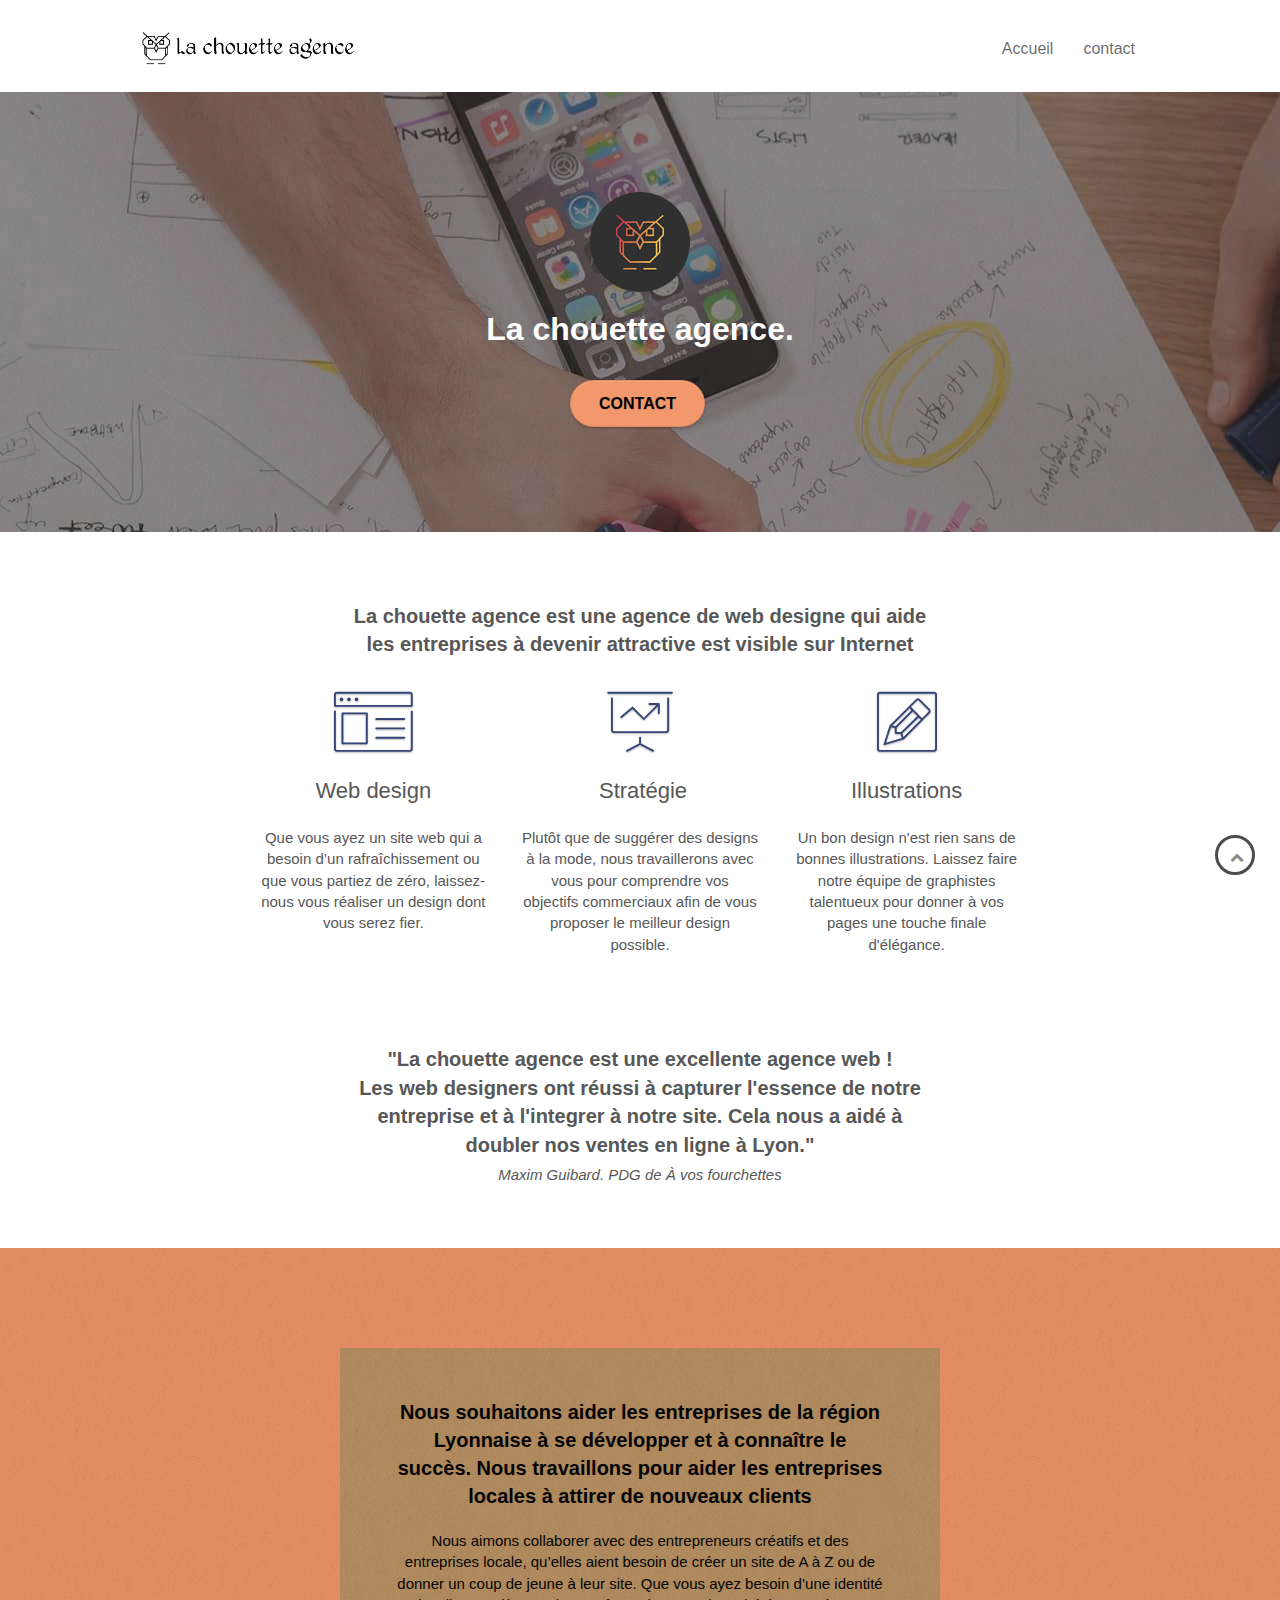
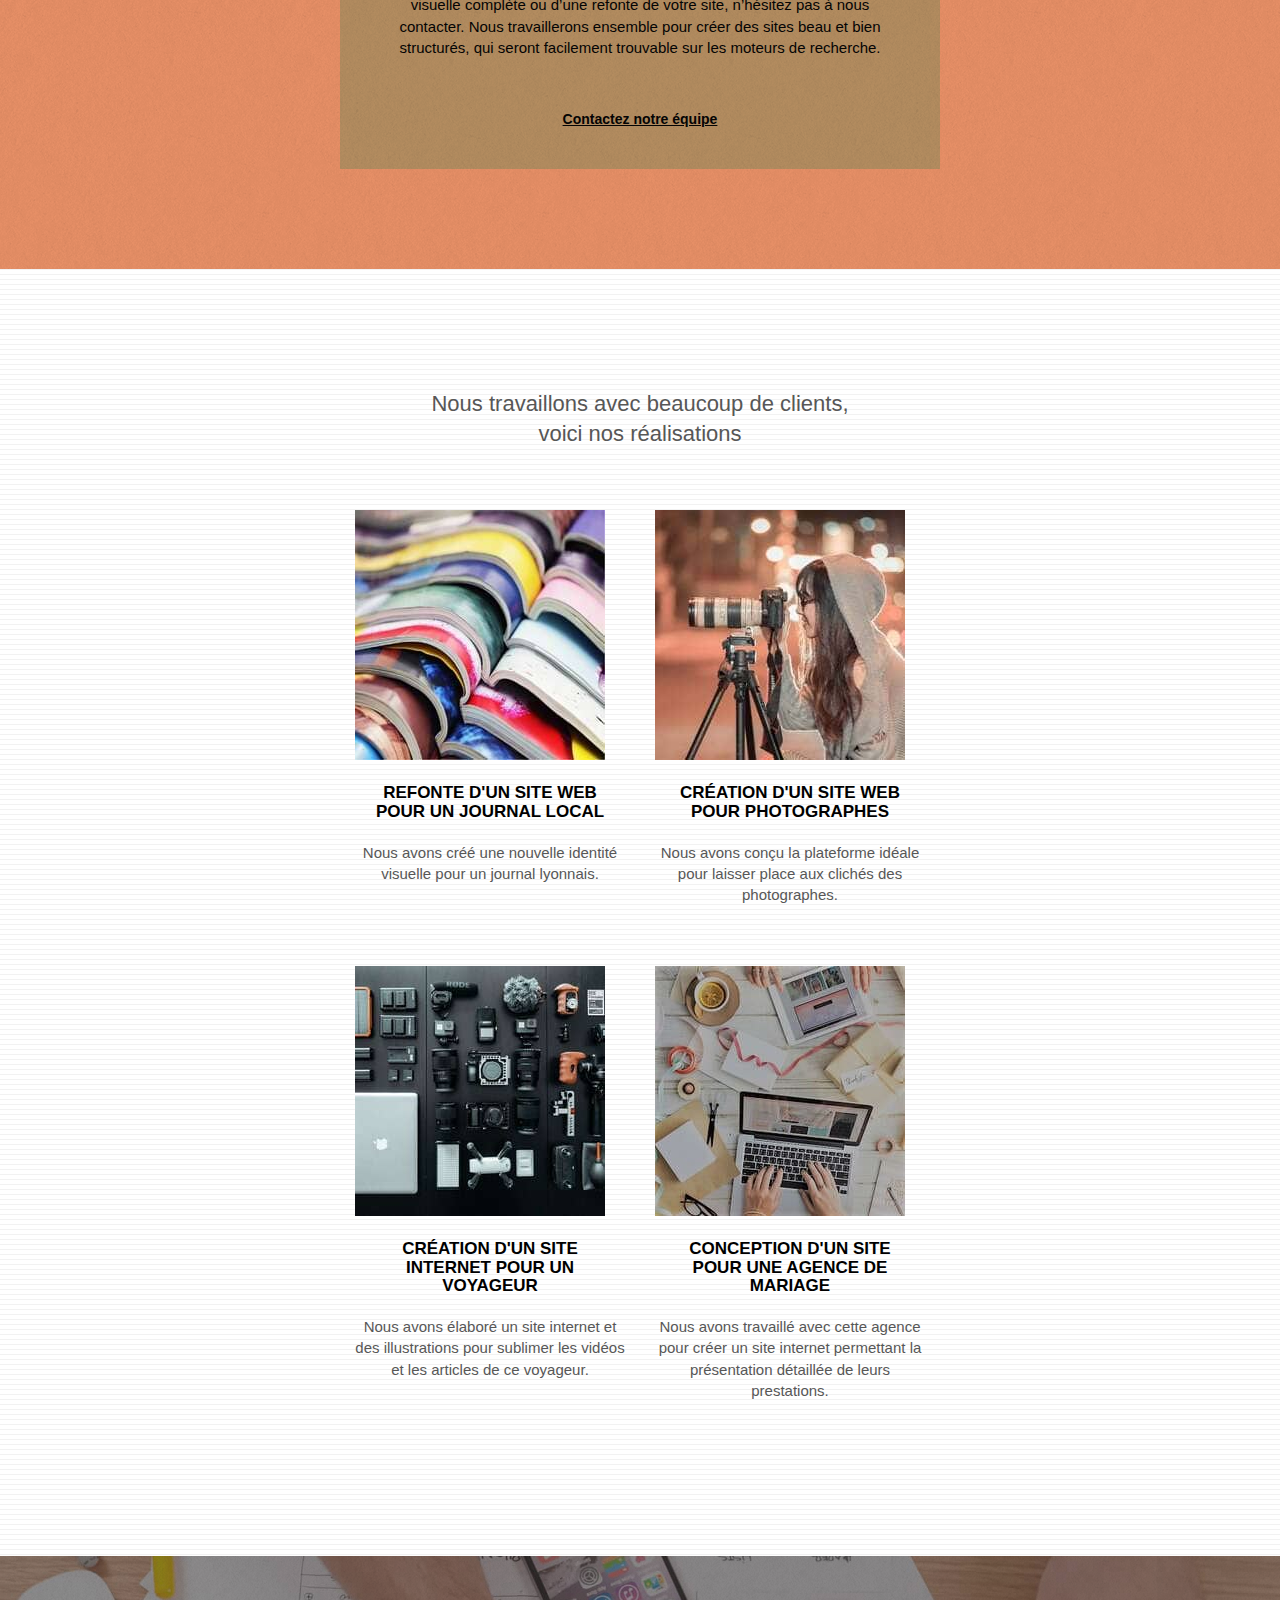
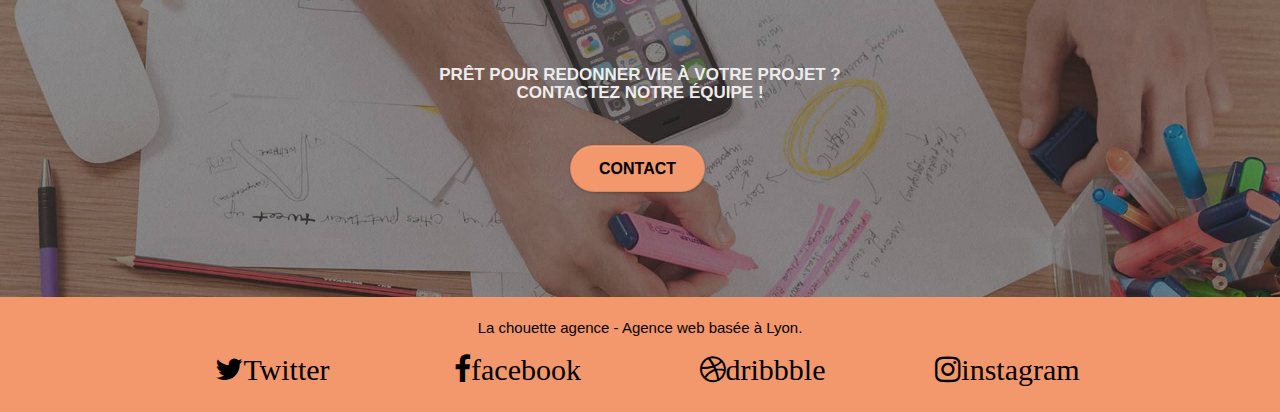
<file: index.html>
<!doctype html><html lang=fr><meta charset=utf-8><meta content="index, follow"name=robots><meta content="La chouette Agence est une Entreprise de webdesign située dans le Rhône-Alpes plus precisement à Lyon, la Chouette Agence offre des services web, de la Création de site internet à la Refonte de site web."name=description><meta content="width=device-width,initial-scale=1,viewport-fit=cover"name=viewport><link href=./favicon.jpg rel="shortcut icon"type=image/png><link href=./css/bootstrap.css rel=stylesheet><link href=./style.css rel=stylesheet><link href=./css/font-awesome.css rel=stylesheet><link href=./css/et-line.css rel=stylesheet><title>La Chouette Agence! Entreprise de webdesign dans le Rhône-Alpes à Lyon</title><script src="https://www.googletagmanager.com/gtag/js?id=G-HVBSJVD1N1"async></script><script>function gtag(){dataLayer.push(arguments)}window.dataLayer=window.dataLayer||[],gtag("js",new Date),gtag("config","G-HVBSJVD1N1")</script><meta content=UQv5No05NYtZz_CyUmoZ_ToWNpRYfzL7HZ6IYxTCyI8 name=google-site-verification><div class=page-container><header class="bloc bgc-white l-bloc"id=bloc-0><div class="container bloc-sm"><nav class="row navbar"><div class=navbar-header><a href=index.html class=navbar-brand><img alt="Logo La chouette agence"src=img/img_logo_texture/la-chouette-agence.png height=40></a><button class="navbar-toggle ui-navbar-toggle"data-target=.navbar-1 data-toggle=collapse id=nav-toggle type=button><span class=sr-only>Toggle navigation</span><span class=icon-bar></span><span class=icon-bar></span><span class=icon-bar></span></button></div><div class="collapse navbar-1 navbar-collapse special-dropdown-nav"><ul class="nav navbar-nav site-navigation"><li><a href=https://bmajri75.github.io/P4_02_code_source/ >Accueil</a><li><a href=./html/contact.html>contact</a></ul></div></nav></div></header><main><article class="bloc d-bloc bloc-bg-texture texture-paper b-parallax bg-banniere bg-t-edge bgc-dark-slate-blue"id=bloc-1-hero><div class="container bloc-lg"><div class="row tight-width-whitespace"><div class=col-sm-12><img alt="Logo de La chouette agence."src=img/img_logo_texture/logo.png class="center-block image-resize-mode"width=100><h1 class="text-center tc-white f-size-visibility hero-bloc-text">La chouette agence.</h1><div class=text-center><a href=https://bmajri75.github.io/P4_02_code_source/html/contact.html class="btn btn-atomic-tangerine btn-clean btn-lg btn-rd cta-hero"id=cta-hero>Contact</a></div></div></div></div></article><article class="bloc bgc-white l-bloc"id=bloc-2-services><div class="container bloc-md"><div class=row><div class="text-center col-sm-12"><h2 class=txt_img>La chouette agence est une agence de web designe qui aide<br>les entreprises à devenir attractive est visible sur Internet</h2></div></div><div class="row voffset-lg med-width-whitespace"><section class=col-sm-4><div class=text-center><span class="icon-dark-slate-blue icon-lg icons sm-shadow et-icon-browser"></span></div><h2 class="text-center mg-md">Web design</h2><p class=text-center>Que vous ayez un site web qui a besoin d’un rafraîchissement ou que vous partiez de zéro, laissez-nous vous réaliser un design dont vous serez fier.</section><section class=col-sm-4><div class=text-center><span class="icon-dark-slate-blue icon-lg icons sm-shadow et-icon-presentation"></span></div><h2 class="text-center mg-md"> Stratégie</h2><p class=text-center>Plutôt que de suggérer des designs à la mode, nous travaillerons avec vous pour comprendre vos objectifs commerciaux afin de vous proposer le meilleur design possible.<br></section><section class=col-sm-4><div class=text-center><span class="icon-dark-slate-blue icon-lg icons sm-shadow et-icon-edit"></span></div><h2 class="text-center mg-md">Illustrations</h2><p class=text-center>Un bon design n'est rien sans de bonnes illustrations. Laissez faire notre équipe de graphistes talentueux pour donner à vos pages une touche finale d'élégance.</section></div><div class="row voffset-lg voffset"><div class="text-center col-md-8 col-md-offset-2 col-xs-12"><p class=txt_img>"La chouette agence est une excellente agence web !<br>Les web designers ont réussi à capturer l'essence de notre<br>entreprise et à l'integrer à notre site. Cela nous a aidé à<br>doubler nos ventes en ligne à Lyon."<br><span id=emphase><em>Maxim Guibard. PDG de À vos fourchettes</em></span></div></div></div></article><article class="bloc d-bloc bloc-bg-texture texture-paper b-parallax bg-presentation bgc-atomic-tangerine tc-white"id=bloc-3-what-i-do><div class="container bloc-lg"><div class="row tight-width-whitespace black-background"><div class=col-sm-12><h2 class="text-center mg-md f-size-visibility txt-black">Nous souhaitons aider les entreprises de la région Lyonnaise à se développer et à connaître le succès. Nous travaillons pour aider les entreprises locales à attirer de nouveaux clients</h2><p class="text-center txt-black">Nous aimons collaborer avec des entrepreneurs créatifs et des entreprises locale, qu’elles aient besoin de créer un site de A à Z ou de donner un coup de jeune à leur site. Que vous ayez besoin d’une identité visuelle complète ou d’une refonte de votre site, n’hésitez pas à nous contacter. Nous travaillerons ensemble pour créer des sites beau et bien structurés, qui seront facilement trouvable sur les moteurs de recherche.</p><br><br><a href=./html/contact.html class="txt-black bold-link">Contactez notre équipe</a><br></div></div></div></article><article class="bloc bgc-white l-bloc bg-lines-h2-bg bg-repeat"id=bloc-4-portfolio><div class="container bloc-lg"><div class=row><div class="text-center col-sm-12"><h2>Nous travaillons avec beaucoup de clients,<br>voici nos réalisations</h2></div></div><div class="row tight-width-whitespace portfolio-row"><section class=col-sm-6><a href=# data-caption="Refonte d'un site web pour un journal local"data-frame=snapshot-lb data-gallery-id=gallery-1 data-lightbox=./img/img_portfolio/livre.jpeg><img alt="image de presentation de plusieur palettes de couleurs"src=./img/img_portfolio/livre.jpeg class="img-responsive portfolio-thumb"></a><h3 class="text-center mg-md">Refonte d'un site web pour un journal local</h3><p class=text-center>Nous avons créé une nouvelle identité visuelle pour un journal lyonnais.</section><section class=col-sm-6><a href=# data-caption="Création d'un site web pour photographes"data-frame=snapshot-lb data-gallery-id=gallery-1 data-lightbox=./img/img_portfolio/Photographe.jpeg><img alt="photo d'une Photographe en plein prise de vue"src=./img/img_portfolio/photographe.jpeg class="img-responsive portfolio-thumb"></a><h3 class="text-center mg-md">Création d'un site web pour photographes</h3><p class=text-center>Nous avons conçu la plateforme idéale pour laisser place aux clichés des photographes.</section></div><div class="row tight-width-whitespace portfolio-row"><section class=col-sm-6><a href=# data-caption="Création d'un site internet pour un voyageur"data-frame=snapshot-lb data-gallery-id=gallery-1 data-lightbox=./img/img_portfolio/appareil.jpeg><img alt="panoplie de materiel de photographes pour voyageur"src=./img/img_portfolio/appareil.jpeg class="img-responsive portfolio-thumb"></a><h3 class="text-center mg-md">Création d'un site internet pour un voyageur</h3><p class=text-center>Nous avons élaboré un site internet et des illustrations pour sublimer les vidéos et les articles de ce voyageur.</section><section class=col-sm-6><a href=# data-caption="Conception d'un site pour une agence de mariage"data-frame=snapshot-lb data-gallery-id=gallery-1 data-lightbox=./img/img_portfolio/macbook.jpeg><img alt="organisation d'un mariage sur un macbook"src=./img/img_portfolio/macbook.jpeg class="img-responsive portfolio-thumb"></a><h3 class="text-center mg-md">Conception d'un site pour une agence de mariage</h3><p class=text-center>Nous avons travaillé avec cette agence pour créer un site internet permettant la présentation détaillée de leurs prestations.</section></div></div></article><article class="bloc d-bloc bloc-bg-texture texture-paper bg-banniere bgc-dark-slate-blue"id=bloc-5-cta><div class="container bloc-lg"><div class=row><h3 class="text-center mg-md tc-white">Prêt pour redonner vie à votre projet ?<br>Contactez notre équipe !</h3><div class="text-center col-sm-12"><a href=./html/contact.html class="btn btn-atomic-tangerine btn-clean btn-lg btn-rd cta-hero">Contact</a></div></div></div></article><a class="btn bloc-button btn-d scrollToTop"onclick='scrollToTarget("1")'><span class="fa fa-chevron-up"></span></a></main><footer class="bloc d-bloc bgc-atomic-tangerine"id=bloc-8><div class="container bloc-sm"><div class=row><div class=col-sm-12><p class="text-center txt-black">La chouette agence - Agence web basée à Lyon.<br><div class="row row-no-gutters social"><div class=col-sm-3><div class=text-center><a href=https://twitter.com/ class=social target=_blank><span class="fa icon-md fa-twitter">Twitter</span></a></div></div><div class=col-sm-3><div class=text-center><a href=https://www.facebook.com/ class=social target=_blank><span class="fa icon-md fa-facebook">facebook</span></a></div></div><div class=col-sm-3><div class=text-center><a href=https://www.dribbble.com/ class=social target=_blank><span class="fa icon-md fa-dribbble">dribbble</span></a></div></div><div class=col-sm-3><div class=text-center><a href=https://www.instagram.com/ class=social target=_blank><span class="fa icon-md fa-instagram">instagram</span></a></div></div></div></div></div></div></footer></div><script src=./js/jquery-2.1.0.js></script><script src=./js/bootstrap.js></script><script src=./js/blocs.js></script><script src=./js/jquery.touchSwipe.js></script><script src=./js/gmaps.js></script>
</file>
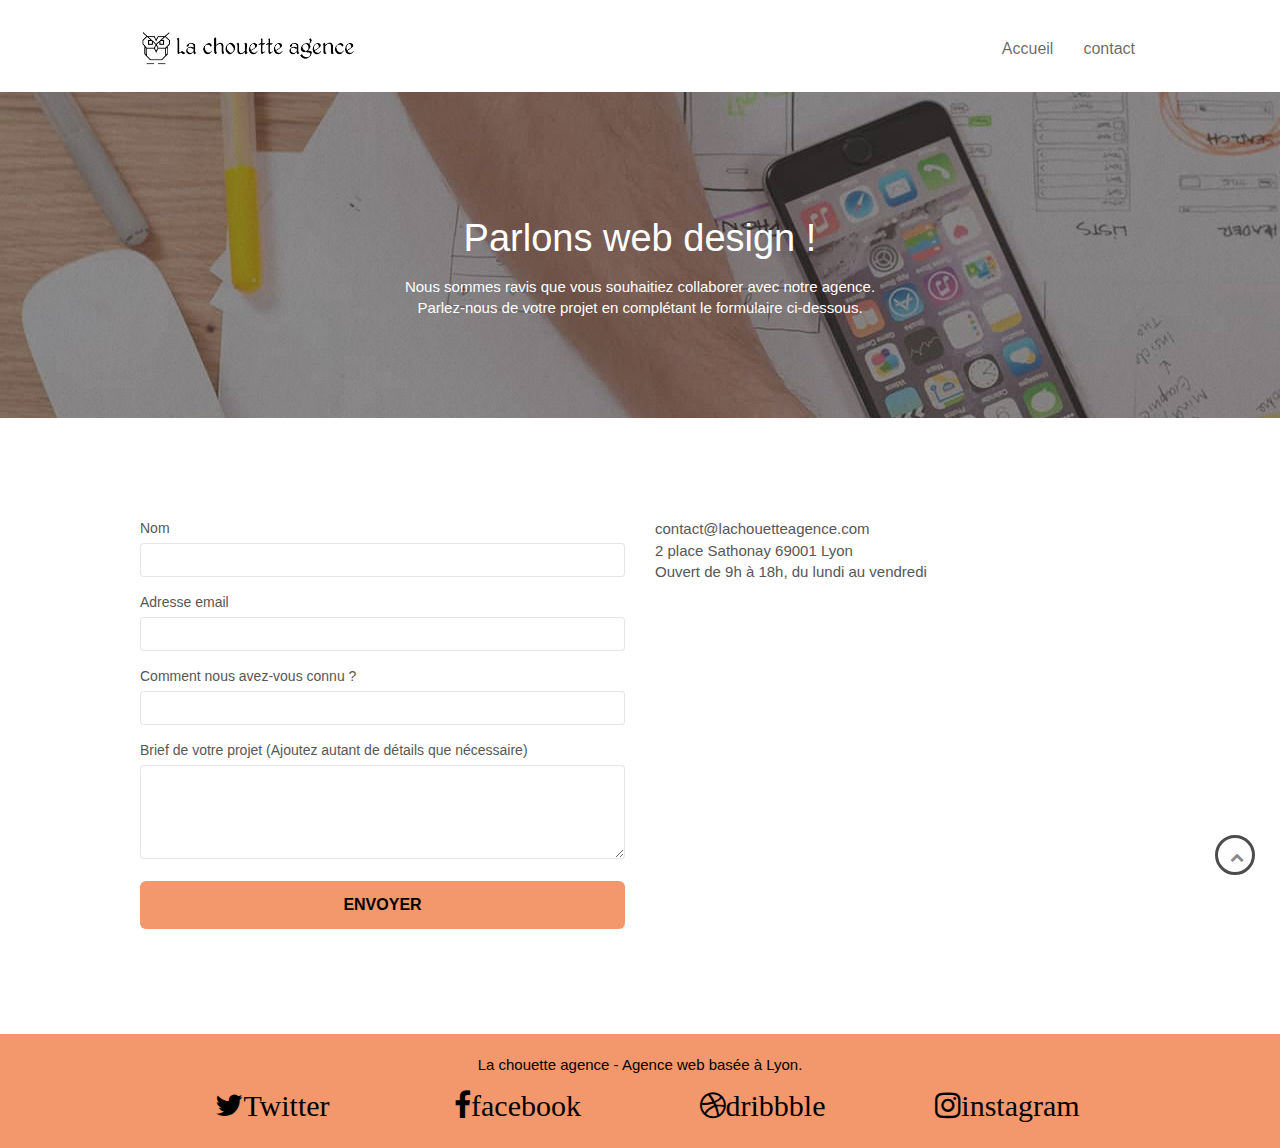
<file: html/contact.html>
<!doctype html>
<html lang="fr">
<head>
    <meta charset="utf-8">
	<meta name="robots" content="index, follow">
    <meta name="description" content="La chouette Agence est une Entreprise de webdesign située dans le Rhône-Alpes plus precisement à Lyon, la Chouette Agence offre des services web, de la Création de site internet à la Refonte de site web.">
    <meta name="viewport" content="width=device-width, initial-scale=1.0, viewport-fit=cover">
    <link rel="shortcut icon" type="image/png" href="../favicon.jpg">
    
	<link rel="stylesheet" type="text/css" href="../css/bootstrap.css">
	<link rel="stylesheet" type="text/css" href="../style.css">
	<link rel="stylesheet" type="text/css" href="../css/font-awesome.css">
	<link rel="stylesheet" type="text/css" href="../css/et-line.css">
	
    
	
    <title>Contact! La Chouette Agence! Entreprise de webdesign</title>

    
<!-- Analytics -->
<!-- Global site tag (gtag.js) - Google Analytics -->
<script async src="https://www.googletagmanager.com/gtag/js?id=G-HVBSJVD1N1"></script>
<script>
  window.dataLayer = window.dataLayer || [];
  function gtag(){dataLayer.push(arguments);}
  gtag('js', new Date());

  gtag('config', 'G-HVBSJVD1N1');
</script>
<!-- Analytics END -->

<!-- Google search controle  -->

<meta name="google-site-verification" content="UQv5No05NYtZz_CyUmoZ_ToWNpRYfzL7HZ6IYxTCyI8" />
    
</head>
<body>
<!-- Principal conteneur -->
<div class="page-container">
    
<!-- bloc-0 -->
<header class="bloc bgc-white l-bloc " id="bloc-0">
	<div class="container bloc-sm">
			<!-- Navbar -->
		<nav class="navbar row">
			<div class="navbar-header">
				<a class="navbar-brand" href="../index.html"><img src="../img/img_logo_texture/la-chouette-agence.png" alt="Logo La chouette agence" height="40" /></a>
				<button id="nav-toggle" type="button" class="ui-navbar-toggle navbar-toggle" data-toggle="collapse" data-target=".navbar-1">
					<span class="sr-only">Toggle navigation</span><span class="icon-bar"></span><span class="icon-bar"></span><span class="icon-bar"></span>
				</button>
			</div>
			<div class="collapse navbar-collapse navbar-1 special-dropdown-nav">
				<ul class="site-navigation nav navbar-nav">
					<li>
						<a href="../index.html">Accueil</a>
					</li>
					<li>
						<a href="./contact.html">contact</a>
					</li>
				</ul>
			</div>
		</nav>
		<!-- Fin navbar -->
	</div>
</header>
<!-- bloc-0 END -->

<!-- bloc-6 -->
<div class="bloc bg-dots-bg bg-repeat bgc-atomic-tangerine d-bloc bloc-bg-texture texture-paper" id="bloc-6">
	<div class="container bloc-lg">
		<div class="row">
			<div class="col-sm-12">
				<h2 class="text-center hero-bloc-text tc-white">
					Parlons web design !
				</h2>
				<p class="text-center mg-lg tc-white tight-width-whitespace">
					Nous sommes ravis que vous souhaitiez collaborer avec notre agence.<br>
					Parlez-nous de votre projet en complétant le formulaire ci-dessous.
				</p>
			</div>
		</div>
	</div>
</div>
<!-- bloc-6 END -->

<!-- bloc-7 -->
<div class="bloc bgc-white l-bloc" id="bloc-7">
	<div class="container bloc-lg">
		<div class="row">
			<div class="col-sm-6">
				<form id="form_1">
					<div class="form-group">
						<label for="name">Nom</label>
						<input id="name" class="form-control" required />
					</div>
					<div class="form-group">
						<label for="email">Adresse email</label>
						<input id="email" class="form-control" type="email" required />
					</div>
					<div class="form-group">
						<label for="question">Comment nous avez-vous connu ?</label>
						<input id="question" class="form-control" type="text" required />
					</div>
					<div class="form-group">
						<label for="message">Brief de votre projet (Ajoutez autant de détails que nécessaire)<br></label>
						<textarea id="message" class="form-control" rows="4" cols="50" required></textarea>
					</div> 
					<button class="bloc-button btn btn-lg btn-block cta-hero btn-atomic-tangerine" type="submit">
						Envoyer
					</button>
				</form>
			</div>
			<div class="col-sm-6">
				<p>
					contact@lachouetteagence.com<br>2 place Sathonay 69001 Lyon<br>Ouvert de 9h à 18h, du lundi au vendredi<br>
				</p>
			</div>
		</div>
	</div>
</div>
<!-- bloc-7 END -->

<!-- ScrollToTop Button -->
<a class="bloc-button btn btn-d scrollToTop" onclick="scrollToTarget('1')"><span class="fa fa-chevron-up"></span></a>
<!-- ScrollToTop Button END-->


<!-- Footer - bloc-8 -->
<footer class="bloc bgc-atomic-tangerine d-bloc" id="bloc-8">
	<div class="container bloc-sm">
		<div class="row">
			<div class="col-sm-12">
				<p class="text-center txt-black">
					La chouette agence - Agence web basée à Lyon.<br>
				</p>
				<div class="row row-no-gutters social">
					<div class="col-sm-3">
						<div class="text-center">
							<a class="social" href="https://twitter.com/" target="_blank"><span class="fa fa-twitter icon-md">Twitter</span></a>
						</div>
					</div>
					<div class="col-sm-3">
						<div class="text-center">
							<a class="social" href="https://www.facebook.com/" target="_blank"><span class="fa fa-facebook icon-md">facebook</span></a>
						</div>
					</div>
					<div class="col-sm-3">
						<div class="text-center">
							<a class="social" href="https://www.dribbble.com/" target="_blank"><span class="fa fa-dribbble icon-md">dribbble</span></a>
						</div>
					</div>
					<div class="col-sm-3">
						<div class="text-center">
							<a class="social" href="https://www.instagram.com/" target="_blank"><span class="fa fa-instagram icon-md">instagram</span></a>
						</div>
					</div>
				</div>
			</div>
		</div>
	</div>
</footer>
<!-- Footer - bloc-8 END -->
    

		<!-- LES SCRIPT  -->
			<script src="../js/jquery-2.1.0.js"></script>
			<script src="../js/bootstrap.js"></script>
			<script src="../js/blocs.js"></script>
			<script src="../js/jqBootstrapValidation.js"></script>
			<script src="../js/formHandler.js"></script>
		</div>
	</body>
</html>
</file>
<file: style.css>
body{margin:0;padding:0;background:#fff;overflow-x:hidden;-webkit-font-smoothing:antialiased;-moz-osx-font-smoothing:grayscale}.f-size-visibility{color:#fff;font-size:20px;font-weight:900}.txt_img{font-size:20px;font-weight:700}#emphase{font-size:15px;font-weight:300}a,button{transition:all .3s ease-in-out;outline:none}a:hover{text-decoration:none;cursor:pointer}#page-loading-blocs-notifaction{position:fixed;top:0;bottom:0;width:100%;z-index:100000;background:#fff url(img/pageload-spinner.gif) no-repeat center center}.bloc{width:100%;clear:both;background:50% 50% no-repeat;padding:0 50px;-webkit-background-size:cover;-moz-background-size:cover;-o-background-size:cover;background-size:cover;position:relative}.bloc .container{padding-left:0;padding-right:0}.bloc-lg{padding:100px 50px}.bloc-md{padding:50px}.bloc-sm{padding:20px 50px}.bg-center,.bg-l-edge,.bg-r-edge,.bg-t-edge,.bg-b-edge,.bg-tl-edge,.bg-bl-edge,.bg-tr-edge,.bg-br-edge,.bg-repeat{-webkit-background-size:auto;-moz-background-size:auto;-o-background-size:auto;background-size:auto}.bg-repeat{background:repeat}.bg-t-edge{background:top no-repeat}.bloc-bg-texture::before{content:"";background-size:2px 2px;position:absolute;top:0;bottom:0;left:0;right:0}.texture-paper::before{background:url(img/img_logo_texture/texture-paper.png);opacity:.3;background-size:280px 280px}.b-parallax{background-attachment:fixed}.d-bloc{color:rgba(255,255,255,.7)}.d-bloc button:hover{color:rgba(255,255,255,.9)}.d-bloc .icon-round,.d-bloc .icon-square,.d-bloc .icon-rounded,.d-bloc .icon-semi-rounded-a,.d-bloc .icon-semi-rounded-b{border-color:rgba(255,255,255,.9)}.d-bloc .divider-h span{border-color:rgba(255,255,255,.2)}.d-bloc .a-btn,.d-bloc .navbar a,.d-bloc .navbar-brand,.d-bloc a .icon-sm,.d-bloc a .icon-md,.d-bloc a .icon-lg,.d-bloc a .icon-xl,.d-bloc h1 a,.d-bloc h2 a,.d-bloc h3 a,.d-bloc h4 a,.d-bloc h5 a,.d-bloc h6 a,.d-bloc p a{color:#000}.d-bloc .a-btn:hover,.d-bloc .navbar a:hover,.d-bloc .navbar-brand:hover,.d-bloc a:hover .icon-sm,.d-bloc a:hover .icon-md,.d-bloc a:hover .icon-lg,.d-bloc a:hover .icon-xl,.d-bloc h1 a:hover,.d-bloc h2 a:hover,.d-bloc h3 a:hover,.d-bloc h4 a:hover,.d-bloc h5 a:hover,.d-bloc h6 a:hover,.d-bloc p a:hover{color:rgba(255,255,255,1)}.d-bloc .navbar-toggle .icon-bar{background:rgba(255,255,255,1)}.d-bloc .btn-wire,.d-bloc .btn-wire:hover{color:rgba(255,255,255,1);border-color:rgba(255,255,255,1)}.d-bloc .panel{color:rgba(0,0,0,.5)}.d-bloc .panel button:hover{color:rgba(0,0,0,.7)}.d-bloc .panel icon{border-color:rgba(0,0,0,.7)}.d-bloc .panel .divider-h span{border-color:rgba(0,0,0,.1)}.d-bloc .panel .a-btn{color:rgba(0,0,0,.6)}.d-bloc .panel .a-btn:hover{color:rgba(0,0,0,1)}.d-bloc .panel .btn-wire,.d-bloc .panel .btn-wire:hover{color:rgba(0,0,0,.7);border-color:rgba(0,0,0,.3)}.d-bloc .panel,.l-bloc{color:rgba(0,0,0,.5)}.d-bloc .panel button:hover,.l-bloc button:hover{color:rgba(0,0,0,.7)}.l-bloc .icon-round,.l-bloc .icon-square,.l-bloc .icon-rounded,.l-bloc .icon-semi-rounded-a,.l-bloc .icon-semi-rounded-b{border-color:rgba(0,0,0,.7)}.d-bloc .panel .divider-h span,.l-bloc .divider-h span{border-color:rgba(0,0,0,.1)}.d-bloc .panel .a-btn,.l-bloc .a-btn,.l-bloc .navbar a,.l-bloc .navbar-brand,.l-bloc a .icon-sm,.l-bloc a .icon-md,.l-bloc a .icon-lg,.l-bloc a .icon-xl,.l-bloc h1 a,.l-bloc h2 a,.l-bloc h3 a,.l-bloc h4 a,.l-bloc h5 a,.l-bloc h6 a,.l-bloc p a{color:rgba(0,0,0,.6)}.d-bloc .panel .a-btn:hover,.l-bloc .a-btn:hover,.l-bloc .navbar a:hover,.l-bloc .navbar-brand:hover,.l-bloc a:hover .icon-sm,.l-bloc a:hover .icon-md,.l-bloc a:hover .icon-lg,.l-bloc a:hover .icon-xl,.l-bloc h1 a:hover,.l-bloc h2 a:hover,.l-bloc h3 a:hover,.l-bloc h4 a:hover,.l-bloc h5 a:hover,.l-bloc h6 a:hover,.l-bloc p a:hover{color:rgba(0,0,0,1)}.l-bloc .navbar-toggle .icon-bar{color:rgba(0,0,0,.6)}.d-bloc .panel .btn-wire,.d-bloc .panel .btn-wire:hover,.l-bloc .btn-wire,.l-bloc .btn-wire:hover{color:rgba(0,0,0,.7);border-color:rgba(0,0,0,.3)}.voffset{margin-top:30px}.voffset-lg{margin-top:80px}.row-no-gutters{margin-right:0;margin-left:0}.row.row-no-gutters>[class^="col-"],.row.row-no-gutters>[class*=" col-"]{padding-right:0;padding-left:0}#bloc-1-hero h1{font-size:32px}.navbar{margin-bottom:0;z-index:1}.navbar-brand{height:auto;padding:3px 15px;font-size:25px;font-weight:400;font-weight:600;line-height:44px}.navbar-brand img{max-height:200px;margin:0 5px 0 0;display:inline}.navbar-brand img[src$="svg"]{min-width:100px}.nav-center .navbar-brand img{margin:0}.navbar .nav{padding-top:2px;margin-right:-16px;float:right;z-index:1}.nav>li{float:left;margin-top:4px;font-size:16px}.navbar-nav .open .dropdown-menu>li>a{text-align:inherit}.nav>li a:hover,.nav>li a:focus{background:transparent}.navbar-toggle{margin:10px 10px 0 0;border:0}.navbar-toggle:hover{background:transparent}.navbar-toggle .icon-bar{background-color:rgba(0,0,0,.5);width:26px}.nav-invert .navbar .nav{float:left}.nav-invert .navbar-header,.nav-invert .navbar-brand{float:right;position:relative;z-index:2}@media(min-width:768px){.site-navigation{position:absolute;top:50%;right:20px;transform:translate(0,-50%);-webkit-transform:translateY(-50%)}.nav>li .dropdown-menu a,.nav>li .dropdown-menu a:hover{color:#484848}.nav-invert .site-navigation{left:0;right:0}.nav-center{text-align:center}.nav-center .navbar-header{width:100%}.nav-center .navbar-header,.nav-center .navbar-brand,.nav-center .nav>li{float:none;display:inline-block}.nav-center .site-navigation{position:relative;width:100%;right:0;margin-right:0;margin-top:20px}.nav-center.mini-nav .navbar-toggle{float:none;margin:10px auto 0}}.nav>li>.dropdown a{background:none;display:block;padding:14px 15px}nav .caret{margin:0 5px}.dropdown-menu .dropdown-menu{top:-8px;left:100%}.dropdown-menu .dropmenu-flow-right{top:100%;left:0;margin-left:-1px;border-top-left-radius:0;border-top-right-radius:0}.dropdown-menu .dropdown span{border:4px solid #000;border-top-color:transparent;border-right-color:transparent;border-bottom-color:transparent;margin:6px -5px 0 0;float:right}.mg-md{margin-top:10px;margin-bottom:20px}.mg-lg{margin-top:10px;margin-bottom:40px}.btn{margin:0 5px 5px 0}.btn.pull-right{margin:0 0 5px 5px}.btn-d,.btn-d:hover,.btn-d:focus{color:#000;background-color:#fffefe;border:3px solid #000;border-radius:50%}button{outline:none}.btn-rd{border-radius:40px}.btn-clean{border:1px solid rgba(0,0,0,.08);border-bottom-color:rgba(0,0,0,.1);text-shadow:0 1px 0 rgba(0,0,1,.1);box-shadow:0 1px 3px rgba(0,0,1,.25),inset 0 1px 0 0 rgba(255,255,255,.15)}.icon-lg{font-size:60px}.sm-shadow{text-shadow:0 1px 2px rgba(0,0,0,.3)}.panel-sq,.panel-sq .panel-heading,.panel-sq .panel-footer{border-radius:0}.panel-rd{border-radius:30px}.panel-rd .panel-heading{border-radius:29px 29px 0 0}.panel-rd .panel-footer{border-radius:0 0 29px 29px}.form-control{border-color:rgba(0,0,0,.1);box-shadow:none}.scrollToTop{width:40px;height:40px;position:fixed;bottom:20px;right:20px;opacity:.7;z-index:500;transition:all .3s ease-in-out}.scrollToTop span{margin-top:6px;align-items:center}.showScrollTop{font-size:14px;opacity:1}a[data-lightbox]{position:relative;display:block;text-align:center}a[data-lightbox]:hover::before{content:"+";font-family:"HelveticaNeue-Light","Helvetica Neue Light","Helvetica Neue",Helvetica,Arial;font-size:32px;width:50px;height:50px;margin-left:-25px;border-radius:50%;background:rgba(0,0,0,.6);color:#fff;font-weight:100;z-index:1;position:absolute;top:50%;transform:translateY(-50%);-webkit-transform:translateY(-50%)}a[data-lightbox]:hover img{opacity:.6;-webkit-animation-fill-mode:none;animation-fill-mode:none}#lightbox-modal{display:flex;align-items:center}#lightbox-modal .modal-dialog{width:90%;max-width:900px;margin:0 auto 0}#lightbox-modal .modal-dialog img{max-height:90vh;margin:0 auto}.lightbox-caption{padding:20px;color:#fff;background:rgba(0,0,0,.5);position:absolute;left:15px;right:15px;bottom:5px}.close-lightbox{color:#fff;font-size:30px;position:absolute;top:20px;right:20px;z-index:20;background:rgba(0,0,0,.5);border:none;line-height:30px;padding:0 9px 5px}.close-lightbox:hover,.next-lightbox:hover,.prev-lightbox:hover{opacity:1;color:#fff}.next-lightbox,.prev-lightbox{font-size:20px;color:rgba(255,255,255,.9);background:rgba(0,0,0,.5);transition:all .2s ease-in-out;position:absolute;top:45%;z-index:1}.next-lightbox{padding:6px 8px 1px 13px;right:25px}.prev-lightbox{padding:6px 13px 1px 10px;left:25px}.snapshot-lb .modal-body{padding-bottom:45px}.snapshot-lb .lightbox-caption{padding:0;color:rgba(0,0,0,.5);background:none}h1,h2,h3,h4,h5,h6,p,label,.btn,a{font-family:"helvetica";font-weight:400;color:#575757}.container{max-width:1000px}.hero-bloc-text{font-size:38px}.hero-bloc-text-sub{font-size:36px}.statement-bloc-text{line-height:26px;font-style:italic;font-size:20px;text-align:center;font-weight:lighter;max-width:520px;margin:auto auto auto auto}p{font-size:15px}.tight-width-whitespace{max-width:600px;margin:auto auto auto auto}.h1{font-size:20px;font-family:"Open Sans"}.cta-hero{margin-top:22px;color:#fff;text-transform:uppercase;padding:12px 28px 12px 28px;font-size:16px;font-weight:700}.social{font-size:30px;margin:auto auto auto auto;padding:0 10px}h2{font-size:22px;line-height:1.4em}h3{font-size:17px;text-transform:uppercase;font-weight:700;color:#000;margin:0% 10px}.med-width-whitespace{max-width:800px;margin:auto auto auto auto;box-shadow:0 0 0 #000}h1{color:#333}h4{color:#333}.icons{margin-bottom:14px;margin-top:24px}.txt-black{color:#040404}.portfolio-thumb{margin-bottom:24px}.portfolio-row{margin-bottom:44px;margin-top:50px}.avatar{box-shadow:0 4px 9px rgba(0,0,0,.3)}.black-background{background-color:rgba(165,147,99,.7);padding:40px 40px 40px 40px}.bold-link{font-weight:900;text-decoration:underline}.bgc-white{background-color:#fff}.bgc-dark-slate-blue{background-color:#364577}.bgc-atomic-tangerine{background-color:#f3976c}.tc-white{color:#fff}.btn-atomic-tangerine{background:#f3976c;color:#000}.btn-atomic-tangerine:hover{background:#c27956;color:#fff}.ltc-white{color:#fff}.ltc-white:hover{color:#ccc}.ltc-atomic-tangerine{color:#f3976c}.ltc-atomic-tangerine:hover{color:#c27956}.icon-dark-slate-blue{color:#364577;border-color:#364577}.bg-dots-bg{background-image:url(./img/img_background/la-chouette-agence-banniere.jpeg)}.bg-lines-h2-bg{background-image:url(./img/img_logo_texture/lines-h2-bg.png)}.bg-banniere{background-image:url(./img/img_background/la-chouette-agence-banniere.jpeg)}.bg-presentation{background-image:url(img/img_background/image-de-presentation.jpeg)}@media(max-width:1024px){.bloc{padding-left:20px;padding-right:20px}.bloc.full-width-bloc,.bloc-tile-2.full-width-bloc .container,.bloc-tile-3.full-width-bloc .container,.bloc-tile-4.full-width-bloc .container{padding-left:0;padding-right:0}}@media(max-width:992px) and (min-width:400px){.navbar .nav{max-width:80%}.nav-center.navbar .nav{max-width:100%}}.b-parallax{text-align:center}@media(max-width:767px){.page-container{overflow-x:hidden;position:relative}h1,h2,h3,h4,h5,h6,p,#disqus_thread{padding-left:10px;padding-right:10px}.b-parallax{color:#000}.navbar .nav{padding-top:0;border-top:1px solid rgba(0,0,0,.2);float:none}.navbar.row{margin-left:0;margin-right:0}.site-navigation{position:inherit;transform:none;-webkit-transform:none;-ms-transform:none}.nav>li{margin-top:0;border-bottom:1px solid rgba(0,0,0,.1);background:rgba(0,0,0,.05);text-align:left;padding-left:15px;width:100%}.nav>li:hover{background:rgba(0,0,0,.08)}.dropdown .dropdown a .caret{float:none;margin:5px 0 0 10px;border:4px solid #000;border-bottom-color:transparent;border-right-color:transparent;border-left-color:transparent}#hero-bloc .navbar .nav{background:rgba(0,0,0,.8)}#hero-bloc .navbar .nav a{color:rgba(255,255,255,.6)}.hero{padding:50px 0}.hero-nav{left:-1px;right:-1px}.navbar-collapse{padding:0;overflow-x:hidden;-webkit-box-shadow:none;box-shadow:none}.navbar-brand img{max-height:40px;width:auto}.nav-invert .navbar-header{float:none;width:100%}.nav-invert .navbar-toggle{float:left;margin-left:10px}.bloc{padding-left:0;padding-right:0}.bloc-xxl,.bloc-xl,.bloc-lg{padding:40px 0}.bloc-sm,.bloc-md{padding-left:0;padding-right:0}.bloc-tile-2 .container,.bloc-tile-3 .container,.bloc-tile-4 .container,.bloc-fill-screen .fill-bloc-top-edge,.bloc-fill-screen .fill-bloc-bottom-edge{padding-left:0;padding-right:0}.a-block{padding:0 10px}.btn-dwn{display:none}.voffset{margin-top:5px}.voffset-md{margin-top:20px}.voffset-lg{margin-top:30px}form{padding:5px}.close-lightbox{display:inline-block}.blocsapp-device-iphone5{background-size:216px 425px;padding-top:60px;width:216px;height:425px}.blocsapp-device-iphone5 img{width:180px;height:320px}img{margin:auto}.social{display:flex;flex-wrap:wrap;justify-content:space-between;margin-top:20px;font-size:20px;align-items:center}.img-cell{height:100%;width:100%}p{font-size:15px}.form-group{margin:0 20px 15px 20px}}
</file>
<file: css/et-line.css>
@font-face{font-family:et-line;src:url(../fonts/et-line.eot);src:url(../fonts/et-line.eot?#iefix) format('embedded-opentype'),url(../fonts/et-line.woff) format('woff'),url(../fonts/et-line.ttf) format('truetype'),url(../fonts/et-line.svg#et-line) format('svg');font-weight:400;font-style:normal}.et-icon-adjustments,.et-icon-alarmclock,.et-icon-anchor,.et-icon-aperture,.et-icon-attachment,.et-icon-bargraph,.et-icon-basket,.et-icon-beaker,.et-icon-bike,.et-icon-book-open,.et-icon-briefcase,.et-icon-browser,.et-icon-calendar,.et-icon-camera,.et-icon-caution,.et-icon-chat,.et-icon-circle-compass,.et-icon-clipboard,.et-icon-clock,.et-icon-cloud,.et-icon-compass,.et-icon-desktop,.et-icon-dial,.et-icon-document,.et-icon-documents,.et-icon-download,.et-icon-dribbble,.et-icon-edit,.et-icon-envelope,.et-icon-expand,.et-icon-facebook,.et-icon-flag,.et-icon-focus,.et-icon-gears,.et-icon-genius,.et-icon-gift,.et-icon-global,.et-icon-globe,.et-icon-googleplus,.et-icon-grid,.et-icon-happy,.et-icon-hazardous,.et-icon-heart,.et-icon-hotairballoon,.et-icon-hourglass,.et-icon-key,.et-icon-laptop,.et-icon-layers,.et-icon-lifesaver,.et-icon-lightbulb,.et-icon-linegraph,.et-icon-linkedin,.et-icon-lock,.et-icon-magnifying-glass,.et-icon-map,.et-icon-map-pin,.et-icon-megaphone,.et-icon-mic,.et-icon-mobile,.et-icon-newspaper,.et-icon-notebook,.et-icon-paintbrush,.et-icon-paperclip,.et-icon-pencil,.et-icon-phone,.et-icon-picture,.et-icon-pictures,.et-icon-piechart,.et-icon-presentation,.et-icon-pricetags,.et-icon-printer,.et-icon-profile-female,.et-icon-profile-male,.et-icon-puzzle,.et-icon-quote,.et-icon-recycle,.et-icon-refresh,.et-icon-ribbon,.et-icon-rss,.et-icon-sad,.et-icon-scissors,.et-icon-scope,.et-icon-search,.et-icon-shield,.et-icon-speedometer,.et-icon-strategy,.et-icon-streetsign,.et-icon-tablet,.et-icon-target,.et-icon-telescope,.et-icon-toolbox,.et-icon-tools,.et-icon-tools-2,.et-icon-trophy,.et-icon-tumblr,.et-icon-twitter,.et-icon-upload,.et-icon-video,.et-icon-wallet,.et-icon-wine{font-family:et-line;speak:none;font-style:normal;font-weight:400;font-variant:normal;text-transform:none;line-height:1;-webkit-font-smoothing:antialiased;-moz-osx-font-smoothing:grayscale;display:inline-block}.et-icon-mobile:before{content:"\e000"}.et-icon-laptop:before{content:"\e001"}.et-icon-desktop:before{content:"\e002"}.et-icon-tablet:before{content:"\e003"}.et-icon-phone:before{content:"\e004"}.et-icon-document:before{content:"\e005"}.et-icon-documents:before{content:"\e006"}.et-icon-search:before{content:"\e007"}.et-icon-clipboard:before{content:"\e008"}.et-icon-newspaper:before{content:"\e009"}.et-icon-notebook:before{content:"\e00a"}.et-icon-book-open:before{content:"\e00b"}.et-icon-browser:before{content:"\e00c"}.et-icon-calendar:before{content:"\e00d"}.et-icon-presentation:before{content:"\e00e"}.et-icon-picture:before{content:"\e00f"}.et-icon-pictures:before{content:"\e010"}.et-icon-video:before{content:"\e011"}.et-icon-camera:before{content:"\e012"}.et-icon-printer:before{content:"\e013"}.et-icon-toolbox:before{content:"\e014"}.et-icon-briefcase:before{content:"\e015"}.et-icon-wallet:before{content:"\e016"}.et-icon-gift:before{content:"\e017"}.et-icon-bargraph:before{content:"\e018"}.et-icon-grid:before{content:"\e019"}.et-icon-expand:before{content:"\e01a"}.et-icon-focus:before{content:"\e01b"}.et-icon-edit:before{content:"\e01c"}.et-icon-adjustments:before{content:"\e01d"}.et-icon-ribbon:before{content:"\e01e"}.et-icon-hourglass:before{content:"\e01f"}.et-icon-lock:before{content:"\e020"}.et-icon-megaphone:before{content:"\e021"}.et-icon-shield:before{content:"\e022"}.et-icon-trophy:before{content:"\e023"}.et-icon-flag:before{content:"\e024"}.et-icon-map:before{content:"\e025"}.et-icon-puzzle:before{content:"\e026"}.et-icon-basket:before{content:"\e027"}.et-icon-envelope:before{content:"\e028"}.et-icon-streetsign:before{content:"\e029"}.et-icon-telescope:before{content:"\e02a"}.et-icon-gears:before{content:"\e02b"}.et-icon-key:before{content:"\e02c"}.et-icon-paperclip:before{content:"\e02d"}.et-icon-attachment:before{content:"\e02e"}.et-icon-pricetags:before{content:"\e02f"}.et-icon-lightbulb:before{content:"\e030"}.et-icon-layers:before{content:"\e031"}.et-icon-pencil:before{content:"\e032"}.et-icon-tools:before{content:"\e033"}.et-icon-tools-2:before{content:"\e034"}.et-icon-scissors:before{content:"\e035"}.et-icon-paintbrush:before{content:"\e036"}.et-icon-magnifying-glass:before{content:"\e037"}.et-icon-circle-compass:before{content:"\e038"}.et-icon-linegraph:before{content:"\e039"}.et-icon-mic:before{content:"\e03a"}.et-icon-strategy:before{content:"\e03b"}.et-icon-beaker:before{content:"\e03c"}.et-icon-caution:before{content:"\e03d"}.et-icon-recycle:before{content:"\e03e"}.et-icon-anchor:before{content:"\e03f"}.et-icon-profile-male:before{content:"\e040"}.et-icon-profile-female:before{content:"\e041"}.et-icon-bike:before{content:"\e042"}.et-icon-wine:before{content:"\e043"}.et-icon-hotairballoon:before{content:"\e044"}.et-icon-globe:before{content:"\e045"}.et-icon-genius:before{content:"\e046"}.et-icon-map-pin:before{content:"\e047"}.et-icon-dial:before{content:"\e048"}.et-icon-chat:before{content:"\e049"}.et-icon-heart:before{content:"\e04a"}.et-icon-cloud:before{content:"\e04b"}.et-icon-upload:before{content:"\e04c"}.et-icon-download:before{content:"\e04d"}.et-icon-target:before{content:"\e04e"}.et-icon-hazardous:before{content:"\e04f"}.et-icon-piechart:before{content:"\e050"}.et-icon-speedometer:before{content:"\e051"}.et-icon-global:before{content:"\e052"}.et-icon-compass:before{content:"\e053"}.et-icon-lifesaver:before{content:"\e054"}.et-icon-clock:before{content:"\e055"}.et-icon-aperture:before{content:"\e056"}.et-icon-quote:before{content:"\e057"}.et-icon-scope:before{content:"\e058"}.et-icon-alarmclock:before{content:"\e059"}.et-icon-refresh:before{content:"\e05a"}.et-icon-happy:before{content:"\e05b"}.et-icon-sad:before{content:"\e05c"}.et-icon-facebook:before{content:"\e05d"}.et-icon-twitter:before{content:"\e05e"}.et-icon-googleplus:before{content:"\e05f"}.et-icon-rss:before{content:"\e060"}.et-icon-tumblr:before{content:"\e061"}.et-icon-linkedin:before{content:"\e062"}.et-icon-dribbble:before{content:"\e063"}
</file>
